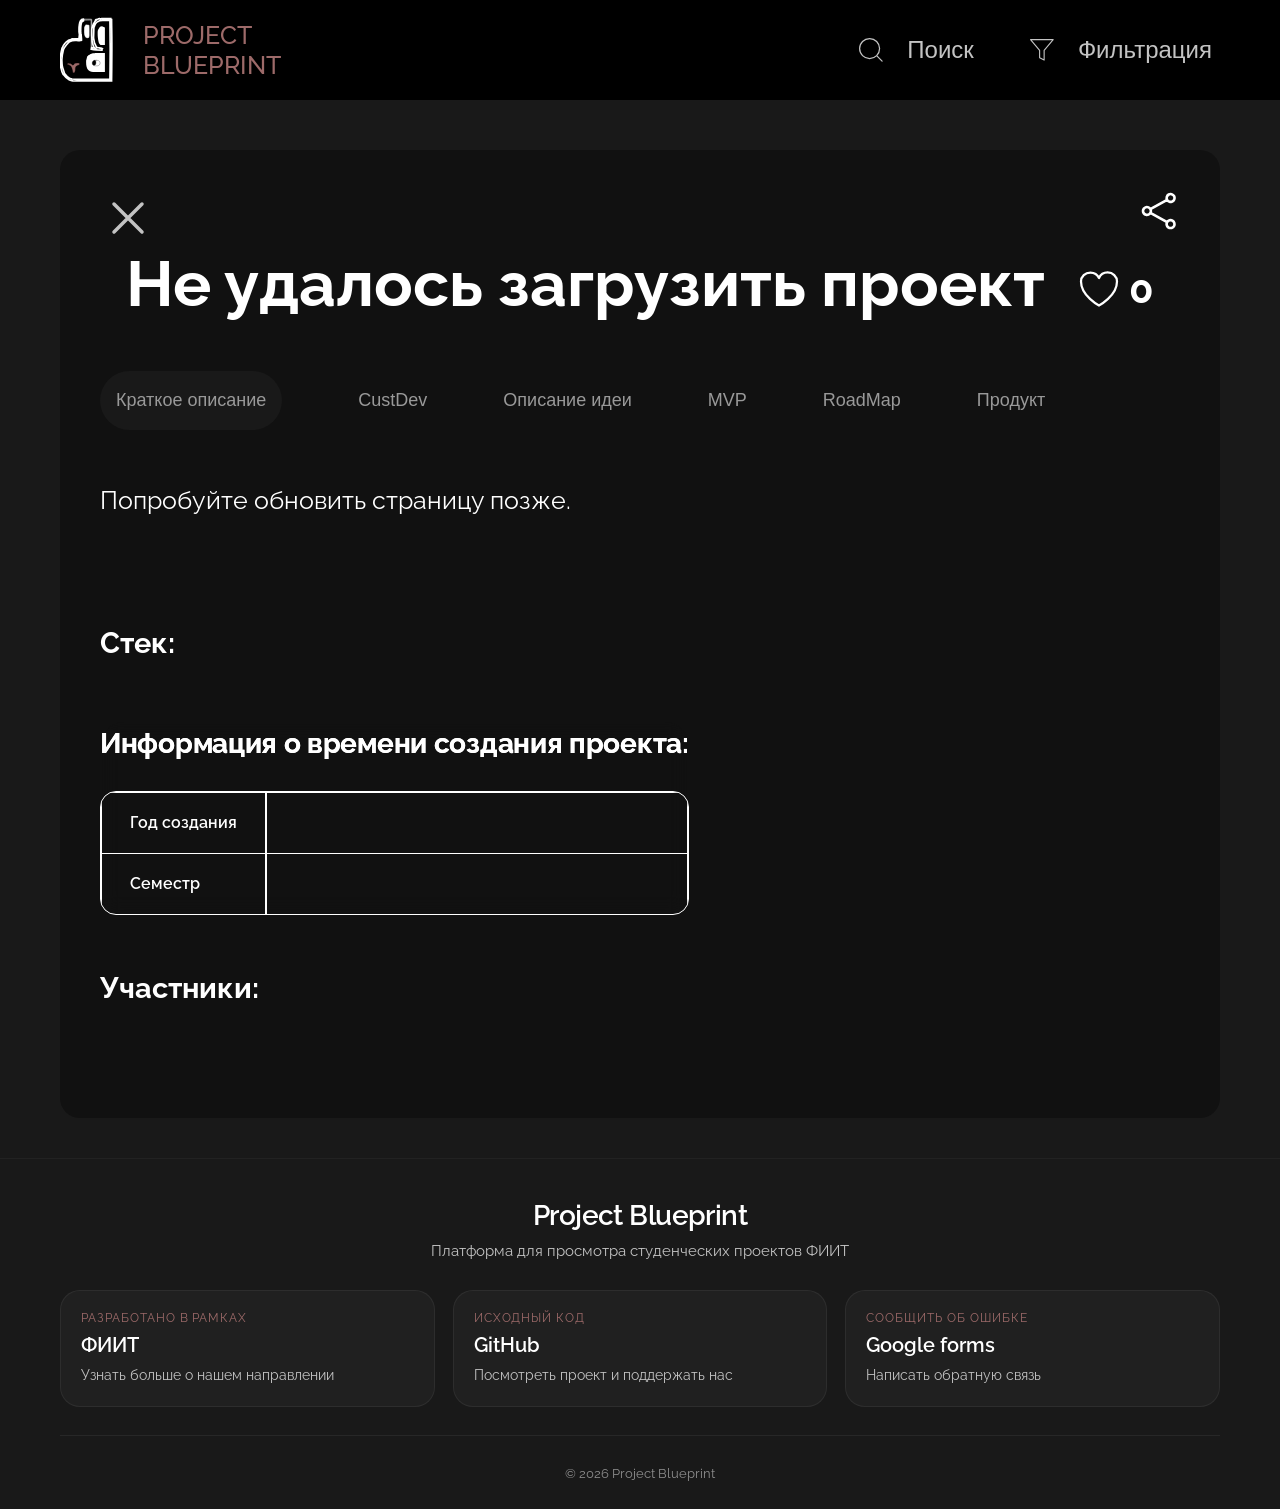
<file: Api/wwwroot/project.html>
﻿<!DOCTYPE html>
<html lang="ru">
<head>
    <meta charset="UTF-8">
    <title>Проект</title>
    <link rel="preconnect" href="https://fonts.googleapis.com">
    <link rel="preconnect" href="https://fonts.gstatic.com" crossorigin>

    <link href="https://fonts.googleapis.com/css2?family=Raleway:wght@100;200;300;400;500;600;700;800;900&display=swap" rel="stylesheet">
    <link rel="icon" type="image/svg+xml" href="resources/images/logo.svg">

    <link rel="stylesheet" href="css/linkOverlay.css">

    <link rel="stylesheet" href="css/style.css">
    <link rel="stylesheet" href="css/project.css">
    <link rel="stylesheet" href="css/base.css">
    <link rel="stylesheet" href="css/header.css">
    <link rel="stylesheet" href="css/footer.css">

    <link rel="icon" type="image/svg" href="resources/images/logo.svg">
    <meta name="viewport" content="width=device-width, initial-scale=1.0">
</head>

<body>

<div id="header"></div>

<section class="project-page">
    <div class="container">
        <div class="project-card">
            <div class="navigation-wrapper">
                <nav class="navigation">
                    <ul class="navigation-objs">
                        <li>
                            <a href="index.html">
                                <img src="resources/images/close.svg" alt="закрыть страницу проекта">
                            </a>
                        </li>
                        <li>
                            <a href="javascript:void(0);" onclick="openOverlay()">
                                <img src="resources/images/share.svg" alt="поделиться">
                            </a>
                        </li>
                    </ul>
                </nav>
            </div>
            <div class="project-header">
                <h1 class="project-title" id="project-title"></h1>
                <span class="project-like like" id="project-like" role="button" tabindex="0" aria-label="Поставить лайк" aria-pressed="false">
                    <img class="like-img" src="resources/images/heart.svg" alt="" aria-hidden="true">
                    <span class="like-counter">0</span>
                </span>
            </div>

            <div class="tabs">

                <button class="tab-btn active" data-tab="short">
                    Краткое описание
                </button>

                <button class="tab-btn" data-tab="custdev">
                    CustDev
                </button>

                <button class="tab-btn" data-tab="description">
                    Описание идеи
                </button>

                <button class="tab-btn" data-tab="mvp">
                    MVP
                </button>

                <button class="tab-btn" data-tab="roadmap">
                    RoadMap
                </button>

                <button class="tab-btn" data-tab="product">
                    Продукт
                </button>

            </div>

            <div class="tabs-content" id="tabs-content">

                <div class="tab active" id="short">
                    <p id="short-description"></p>
                    <div class="project-stack">
                        <h3>Стек:</h3>

                        <div class="icons" id="icons">
                        </div>
                    </div>
                    <div class="table-wrapper">
                        <div class="table-caption">
                            <h3>Информация о времени создания проекта:</h3>
                        </div>

                        <table class="info-table">
                            <thead>
                            <tr>
                                <th>Год создания</th>
                                <td><p id="year"></p></td>
                            </tr>
                            </thead>
                            <tbody>
                            <tr>
                                <th>Семестр</th>
                                <td><p id="semester"></p></td>
                            </tr>
                            </tbody>
                        </table>
                    </div>
                    <section class="members-section">
                        <h3 class="members-title">Участники:</h3>
                        <div class="members-grid" id="members-grid"></div>
                    </section>

                </div>
            </div>

        </div>

    </div>
</section>
<div id="footer"></div>

<script src="js/app.js"></script>
<script src="js/header.js"></script>
<script type="module" src="js/project.js"></script>
<script src="js/tabs.js"></script>
<script src="js/cookie.js"></script>
<script src="js/linkOverlay.js" defer></script>
<script src="js/footer.js"></script>

</body>
</html>
</file>
<file: Api/wwwroot/css/linkOverlay.css>
﻿.overlay {
    color: black;
    display: none;
    position: fixed;
    top: 50%;
    left: 50%;
    transform: translate(-50%, -50%);
    background: var(--text-muted);
    padding: 5% 6%;
    border-radius: 20px;
    box-shadow: 0 8px 30px rgba(0, 0, 0, 0.5);
    z-index: 1000;
    width: 60%;
    min-width: 320px;
    height: auto;
    min-height: auto;
}

.overlay-bg {
    display: none;
    position: fixed;
    top: 0;
    left: 0;
    width: 100vw;
    height: 100vh;
    background: rgba(0, 0, 0, 0.6);
    z-index: 999;
}

.close-btn {
    position: absolute;
    top: 25px;
    right: 25px;
    cursor: pointer;
    font-size: 28px;
    font-weight: bold;
    transition: transform 0.2s;
}

.close-btn:hover {
    transform: scale(1.1);
}

.link-wrapper {
    position: relative;
    display: flex;
    align-items: flex-start;
    margin-bottom: 30px;
    flex-wrap: nowrap;
    width: 100%;
}

.scroll-link-wrapper {
    display: flex;
    overflow-y: auto;
    max-height: 200px;
    flex-wrap: wrap;
    flex: 1;
    min-width: 0;
}

.scroll-link-wrapper::-webkit-scrollbar {
    width: 8px;
}

.scroll-link-wrapper::-webkit-scrollbar-track {
    background: #f1f1f1;
    border-radius: 10px;
}

.scroll-link-wrapper::-webkit-scrollbar-thumb {
    background: #888;
    border-radius: 10px;
}

.scroll-link-wrapper::-webkit-scrollbar-thumb:hover {
    background: #555;
}

.link-wrapper input {
    flex: 1;
    border: none;
    background: none;
    font-size: 18px;
    color: #333;
    outline: none;
    padding: 8px 0;
    overflow-x: auto;
    overflow-y: hidden;
    max-height: 150px;
    width: 100%;
    box-sizing: border-box;
}

.link-wrapper textarea {
    flex: 1;
    border: none;
    background: none;
    font-size: 18px;
    color: #333;
    outline: none;
    padding: 8px 0;
    overflow-y: auto;
    resize: vertical;
    min-height: 50px;
    max-height: 150px;
    width: 100%;
    box-sizing: border-box;
}

.copy-btn {
    margin-left: 15px;
    cursor: pointer;
    border: none;
    background: var(--text-muted);
    padding: 10px 18px;
    border-radius: 10px;
    font-size: 16px;
    font-weight: 500;
    transition: background 0.2s;
}

.copy-btn:hover {
    transform: scale(1.1);
}
</file>
<file: Api/wwwroot/css/style.css>
﻿* {
    margin: 0;
    padding: 0;
    box-sizing: border-box;
}

body {
    background: var(--bg);
    color: var(--text);
    font-family: var(--font-main);
}

body.filters-open {
    overflow: hidden;
}

.container {
    max-width: 1200px;
    margin: 0 auto;
    padding: 0 20px;
}

/* SEARCH */

.search-section {
    display: none;
    margin: 0;
    padding-top: 0;
}

.search-section.active {
    display: block;
    padding-bottom: 60px;
}

.search-row {
    display: flex;
    align-items: center;
    gap: 20px;
    flex-wrap: nowrap;
}

.filter-btn {
    display: flex;
    align-items: center;
    justify-content: center;
    gap: 8px;
    min-height: 48px;
    padding: 0 20px;
    border: none;
    border-radius: 30px;
    background: var(--card);
    color: var(--text);
    font-family: var(--font-main);
    font-size: 16px;
    cursor: pointer;
    flex: 0 0 auto;
    white-space: nowrap;
}
.projects-grid--loading {
    opacity: 0.55;
    pointer-events: none;
    transition: opacity 0.15s ease;
}
.filter-btn img {
    flex-shrink: 0;
}
.search {
    display: flex;
    align-items: center;
    flex: 1;
    min-width: 0;
    min-height: 48px;
    padding: 0 20px;
    background: var(--text);
    border-radius: 30px;
}

.search-icon {
    width: 18px;
    margin-right: 10px;
    flex-shrink: 0;
}

.search label {
    display: flex;
    align-items: center;
    flex: 1;
    min-width: 0;
    height: 100%;
}

.search input {
    width: 100%;
    height: 100%;
    flex: 1;
    min-width: 0;
    border: none;
    outline: none;
    background: transparent;
    font-size: 16px;
}

.clear {
    display: none;
    flex-shrink: 0;
    border: none;
    background: none;
    color: gray;
    font-size: 20px;
    cursor: pointer;
}

.clear.active {
    display: block;
}

/* CATALOG */

.catalog-page {
    padding-top: 80px;
}

.catalog-layout {
    display: grid;
    grid-template-columns: 0 minmax(0, 1fr);
    gap: 0;
    align-items: stretch;
    transition: grid-template-columns 0.25s ease, gap 0.25s ease;
}

.catalog-layout.filters-open {
    grid-template-columns: 369px minmax(0, 1fr);
    gap: 32px;
}

.catalog-sidebar {
    width: 0;
    min-width: 0;
    overflow: hidden;
    opacity: 0;
    align-self: stretch;
    background: var(--card);
    border-radius: 20px;
    transition: width 0.25s ease, opacity 0.2s ease;
}

.catalog-layout.filters-open .catalog-sidebar {
    width: 369px;
    opacity: 1;
    overflow: visible;
}

#filters-container {
    width: 100%;
    height: 100%;
}

.catalog-content {
    min-width: 0;
}

#filters-container {
    width: 100%;
    display: flex;
}

/* PROJECTS */

.projects {
    margin-top: 0;
}

.projects-grid {
    display: grid;
    grid-template-columns: repeat(3, minmax(0, 1fr));
    gap: 40px;
}

.search-stub {
    grid-column: 1 / -1;
    display: flex;
    flex-direction: column;
    align-items: center;
    gap: 18px;
    padding: 28px 0 12px;
    text-align: center;
}

.search-stub__text {
    margin: 0;
    max-width: 480px;
    font-size: 20px;
    line-height: 1.5;
    color: var(--text);
}

.search-stub__text span {
    color: var(--accent);
    font-weight: 700;
}

.search-stub__image {
    width: 180px;
    height: auto;
    opacity: 0.95;
    filter: drop-shadow(0 8px 18px rgba(0, 0, 0, 0.12));
}
.card {
    display: flex;
    position: relative;
    flex-direction: column;
    min-height: 260px;
    padding: 25px;
    background: var(--card);
    border-radius: 16px;
    color: inherit;
    text-decoration: none;
    transition: transform 0.2s ease, box-shadow 0.2s ease;
}

.card .like {
    display: flex;
    align-items: center;
    gap: 2px;
    position: absolute;
    top: 17px;
    right: 17px;
}

.card .like-btn {
    background: none;
    border: none;
    cursor: pointer;
    padding: 5px;
    margin: 0;
    display: flex;
    align-items: center;
    justify-content: center;
}


.card .like-img {
    width: 30px;
    height: 30px;
    display: block;
    background: none;
}

.card .like-counter {
    font-family: 'Raleway', sans-serif;
    font-size: 20px;
    font-weight: 500;
    margin: 0;
    line-height: 1;
    color: #fff;
}

.card:hover {
    transform: translateY(-5px);
    box-shadow: 0 10px 20px rgba(0, 0, 0, 0.3);
}

.card h1 {
    margin-bottom: 10px;
    font-size: 20px;
}

.card p {
    flex: 1;
    margin-bottom: 14px;
    color: #d7d7d7;
    font-size: 16px;
    line-height: 1.4;
}

.stack {
    margin-top: auto;
}

.stack-title {
    display: block;
    margin-bottom: 8px;
    color: var(--text-muted);
}

.icons {
    display: flex;
    flex-wrap: wrap;
    gap: 8px;
    margin-top: 5px;
}

.icons img {
    width: 26px;
    height: 26px;
}

.tag-chip {
    display: inline-flex;
    align-items: center;
    min-height: 28px;
    padding: 4px 10px;
    border-radius: 999px;
    background: rgba(255, 255, 255, 0.08);
    color: #f3f3f3;
    font-size: 13px;
    line-height: 1;
    white-space: nowrap;
}

.stack-empty {
    color: #8f8f8f;
    font-size: 14px;
}

.projects-empty,
.projects-error {
    grid-column: 1 / -1;
    padding: 36px 0;
    font-size: 18px;
}

.projects-empty {
    color: var(--text-muted);
}

.projects-error {
    color: #ffb3b3;
}

/* PAGINATION */

.projects-pagination {
    display: flex;
    align-items: center;
    justify-content: center;
    gap: 16px;
    margin-top: 36px;
}

.pagination-btn {
    display: inline-flex;
    align-items: center;
    justify-content: center;
    width: 44px;
    height: 44px;
    flex: 0 0 44px;
    padding: 0;
    border: none;
    border-radius: 50%;
    background: var(--card);
    color: var(--text);
    font-size: 22px;
    line-height: 1;
    cursor: pointer;
    transition: transform 0.2s ease, opacity 0.2s ease, background 0.2s ease;
}

.pagination-btn span {
    display: block;
    line-height: 1;
    transform: translateY(-2.5px);
}

.pagination-btn:hover:not(:disabled) {
    transform: translateY(-1px);
    background: #181818;
}

.pagination-btn:disabled {
    opacity: 0.35;
    cursor: default;
}

.pagination-info {
    min-width: 140px;
    text-align: center;
    color: var(--text-muted);
    font-size: 15px;
}

/* ADAPTIVE */

@media (max-width: 980px) {
    .catalog-layout,
    .catalog-layout.filters-open {
        grid-template-columns: 1fr;
        gap: 0;
    }

    .catalog-sidebar,
    .catalog-layout.filters-open .catalog-sidebar {
        width: 100%;
        opacity: 1;
        display: none;
        position: static;
        height: auto;
    }

    .catalog-layout.filters-open .catalog-sidebar {
        display: block;
        margin-bottom: 24px;
    }
}

@media (max-width: 900px) {
    .projects-grid {
        grid-template-columns: repeat(2, 1fr);
        gap: 24px;
    }

    .search-section.active {
        padding-top: 60px;
    }
}

@media (max-width: 768px) {
    .search-row {
        flex-direction: row;
        align-items: center;
        gap: 12px;
    }

    .filter-btn,
    .search {
        margin-top: 0;
    }

    .projects {
        margin-top: 36px;
    }
}

@media (max-width: 560px) {
    .container {
        padding: 0 14px;
    }

    .projects-grid {
        grid-template-columns: 1fr;
        gap: 18px;
    }

    .card {
        min-height: auto;
        padding: 18px;
        border-radius: 14px;
    }

    .card h1,
    .card h3 {
        font-size: 18px;
    }

    .card p {
        font-size: 14px;
    }

    .search {
        min-height: 44px;
        padding: 0 14px;
    }

    .search input {
        font-size: 14px;
    }

    .filter-btn {
        width: 44px;
        min-width: 44px;
        min-height: 44px;
        padding: 0;
        gap: 0;
        border-radius: 50%;
    }

    .filter-btn span {
        display: none;
    }
}

.like {
    display: inline-flex;
    align-items: center;
    gap: 6px;
    color: var(--text);
    font-weight: 700;
    line-height: 1;
    cursor: pointer;
    user-select: none;
    transition: opacity 0.2s ease, transform 0.2s ease;
}


.like-img {
    width: 30px;
    height: 30px;
}

.like--active .like-img {
    filter: invert(90%) sepia(88%) saturate(5201%) hue-rotate(339deg) brightness(70%) contrast(96%);
}

.like:hover .like-img,
.like--active .like-img {
    transform: scale(1.08);
}

.like--loading {
    opacity: 0.55;
    pointer-events: none;
}

.card .like {
    position: absolute;
    top: 10px;
    right: 15px;
    z-index: 2;
}

.card .project-title {
    padding-right: 66px;
}
</file>
<file: Api/wwwroot/css/project.css>
﻿.project-page {
    margin-top: 80px;
}

.project-card {
    background: var(--card);
    border-radius: 20px;
    padding: 40px;
}

.navigation-wrapper {
    display: flex;
    justify-content: space-between;
}

.navigation {
    width: 100%;
}

.navigation-objs {
    display: flex;
    justify-content: space-between;
    list-style: none;
    padding: 0;
    margin: 0;
}

.project-title {
    font-size: 64px;
    margin-bottom: 50px;
    text-align: center;
    word-break: break-word;
}

.stack-empty {
    font-size: 24px;
    line-height: 1.4;
    color: var(--text-muted);
    min-height: auto;
    display: block;
    text-align: left;
    min-width: 220px;
}

.tabs {
    display: flex;
    gap: 76px;
    margin-bottom: 50px;
    overflow-x: auto;
    scrollbar-width: thin;
}

.tab-btn {
    background: none;
    border: none;
    color: #999;
    font-size: 18px;
    cursor: pointer;
}

.tab-btn.active {
    background: var(--bg);
    border-radius: 12550px;
    padding: 19px 16px;
}

.tabs-content {
    margin-bottom: 30px;
}

.tab {
    display: none;
    font-size: 25px;
    line-height: 1.6;
}

.tab.active {
    display: flex;
    flex-direction: column;
    gap: 50px
}


.tab a {
    color: #4da6ff;
    text-decoration: none;
    transition: color 0.2s ease;
}

.tab a:hover {
    color: #82c4ff;
    text-decoration: underline;
}

.tab ul {
    padding-left: 20px;
    margin: 0;
}

.tab li {
    margin-bottom: 8px;
}

.project-stack {
    margin-top: 50px;
}

.table-wrapper {
    backdrop-filter: blur(10px);
    border-radius: 24px;
    width: fit-content;
    max-width: 100%;
}

.table-caption {
    margin-bottom: 1.5rem;
    font-size: 1.5rem;
    font-weight: 700;
    background: white;
    background-clip: text;
    letter-spacing: -0.3px;
    position: relative;
    display: inline-block;
    width: 100%;
}


.info-table {
    border-collapse: separate;
    border-spacing: 0;
    width: auto;
    min-width: 280px;
    background: transparent;
    border-radius: 16px;
    overflow: hidden;
    border: 1px solid white;
}

.info-table th,
.info-table td {
    padding: 16px 28px;
    font-size: 1rem;
    border: 1px solid white;

}

.info-table th {
    background: transparent;
    color: white;
    font-weight: 600;
    text-align: left;
    border-bottom: 1px solid white;
    border-right: 1px solid white;
    white-space: nowrap;
    width: 1%;
}

.info-table td {
    background: transparent;
    text-align: center;
    font-weight: 600;
    font-size: 1.1rem;
    border-bottom: 1px solid white;
    color: white;
}

.info-table tr:last-child th,
.info-table tr:last-child td {
    border-bottom: none;
}

.info-table td p {
    margin: 0;
    padding: 0;
    font-weight: 700;
    background: white;
    background-clip: text;
    color: transparent;
    display: inline-block;
}

.icons {
    display: grid;
    grid-template-columns: repeat(auto-fill, minmax(92px, 92px));
    gap: 24px;
    justify-content: start;

}

.icon-item {
    display: flex;
    flex-direction: column;
    align-items: center;
    text-align: center;
    gap: 10px;
}

.icons img {
    width: 60px;
    height: 60px;
    cursor: pointer;
    transition: transform 0.3s ease, box-shadow 0.3s ease;
    display: block;
}

.icons img:hover {
    transform: translateY(-5px);
    box-shadow: 0 30px 60px -12px rgba(0, 0, 0, 0.3);
}

.icon-label {
    font-size: 0.85rem;
    color: #999;
    padding: 6px;
    opacity: 0;
    transform: translateY(-10px);
    transition: opacity 0.25s ease, transform 0.25s ease;
    pointer-events: none;
    white-space: nowrap;
    font-family: inherit;
}

.icon-item:hover .icon-label {
    opacity: 1;
    transform: translateY(0);
}

.product-empty-state {
    display: flex;
    flex-direction: column;
    align-items: center;
    gap: 18px;
    margin-top: 16px;
    text-align: center;
}

.product-empty-state__text {
    margin: 0;
    max-width: 420px;
    line-height: 1.5;
    color: var(--text);
}

.product-empty-state__text span {
    font-weight: 600;
    color: var(--accent);
}

.product-empty-state__image {
    width: 180px;
    height: auto;
    opacity: 0.95;
    filter: drop-shadow(0 8px 18px rgba(0, 0, 0, 0.12));
    animation: bunnyFloat 2.8s ease-in-out infinite;
}

@keyframes bunnyFloat {
    0%, 100% {
        transform: translateY(0);
    }
    50% {
        transform: translateY(-6px);
    }
}

.members-section {
    display: flex;
    flex-direction: column;
    gap: 36px;
}

.members-grid {
    display: grid;
    grid-template-columns: repeat(3, minmax(0, 1fr));
    gap: 32px 56px;
}

.member-card {
    display: flex;
    align-items: center;
    gap: 24px;
    min-width: 0;
}

.member-avatar {
    width: 78px;
    height: 78px;
    border-radius: 50%;
    object-fit: cover;
    flex-shrink: 0;
}

.member-name {
    font-size: 22px;
    font-weight: inherit;
    font-family: inherit;
    word-break: break-word;
}
.project-header {
    display: flex;
    align-items: center;
    gap: 30px;
    width: fit-content;
    margin: 0 auto;
}

.project-like {
    font-size: 40px;
    margin-top: 0;
    padding-bottom: 40px;
    text-align: center;

}

.project-like .like-img {
    width: 48px;
    height: 48px;
}

@media (max-width: 1100px) {
    .members-grid {
        grid-template-columns: repeat(2, minmax(0, 1fr));
        gap: 28px 40px;
    }
}

@media (max-width: 768px) {
    .members-grid {
        grid-template-columns: 1fr;
        gap: 24px;
    }

    .project-title {
        font-size: 48px;
        margin-bottom: 36px;
    }

    .tabs {
        gap: 28px;
        margin-bottom: 36px;
    }

    .tab-btn {
        font-size: 16px;
    }

    .tab-btn.active {
        padding: 14px 14px;
    }

    .tab {
        font-size: 21px;
        gap: 36px;
    }

    .stack-empty {
        font-size: 20px;
    }

    .product-empty-state__text {
        font-size: 18px;
    }

    .table-wrapper {
        width: 100%;
    }

    .info-table {
        width: 100%;
        min-width: 0;
        overflow: hidden;
    }

    .info-table th,
    .info-table td {
        padding: 12px 16px;
        font-size: 0.95rem;
    }

    .table-caption {
        font-size: 1.25rem;
    }
}

@media (max-width: 560px) {
    .members-grid {
        grid-template-columns: 1fr;
        gap: 24px;
    }

    .project-page {
        margin-top: 40px;
    }

    .project-card {
        padding: 24px 18px;
        border-radius: 16px;
    }

    .project-title {
        font-size: 34px;
        margin-bottom: 28px;
    }

    .tabs {
        overflow-x: auto;
        padding-bottom: 6px;
    }

    .tabs::-webkit-scrollbar {
        display: none;
    }

    .tab-btn {
        flex: 0 0 auto;
    }
    .tab-btn.active {
        padding: 12px 12px;
    }

    .tab {
        font-size: 17px;
        line-height: 1.5;
        gap: 28px;
    }
    .tab a {
        word-break: break-all;
        overflow-wrap: anywhere;
        font-size: 15px;
    }

    .stack-empty {
        font-size: 16px;
        min-width: 0;
    }

    .project-stack {
        margin-top: 28px;
    }

    .product-empty-state__text {
        font-size: 15px;
    }

    .table-wrapper {
        width: 100%;
        overflow: visible;
    }

    .info-table {
        width: 100%;
        min-width: 0;
        table-layout: fixed;
        border-collapse: collapse;
        border-radius: 12px;
        overflow: hidden;
    }

    .info-table th,
    .info-table td {
        width: 50%;
        padding: 10px 8px;
        font-size: 0.82rem;
        white-space: normal;
        word-break: break-word;
        overflow-wrap: anywhere;
        border: 1px solid white;
        border-radius: 12px;
    }

    .info-table th {
        width: 50%;
        white-space: normal;
    }

    .info-table td {
        width: 50%;
        font-size: 0.88rem;
    }

    .table-caption {
        font-size: 1.05rem;
        margin-bottom: 1rem;
        word-break: break-word;

    }
    .project-header {
        display: flex;
        align-items: center;
        gap: 30px;
        width: fit-content;
        margin: 0 auto;
    }

    .project-like {
        font-size: 20px;
        margin-top: 0;
        padding-bottom: 40px;
        text-align: center;

    }

    .project-like .like-img {
        width: 20px;
        height: 20px;
    }

}

@media (max-width: 400px) {
    .members-grid {
        grid-template-columns: 1fr;
        gap: 24px;
    }

    .project-title {
        font-size: 28px;
    }

    .tab-btn {
        font-size: 13px;
    }

    .tab {
        font-size: 15px;
    }

    .info-table {
        overflow: hidden;
    }

    .stack-empty {
        font-size: 15px;
    }

    .product-empty-state__text {
        font-size: 14px;
    }

    .info-table th,
    .info-table td {
        padding: 8px 10px;
        font-size: 0.78rem;
    }

    .info-table td {
        font-size: 0.82rem;
    }

    .table-caption {
        font-size: 0.95rem;
    }

    .navigation-objs img {
        width: 20px;
        height: 20px;
    }

    .navigation-objs a,
    .navigation-objs button {
        width: 36px;
        height: 36px;
    }
    .project-header {
        display: flex;
        align-items: center;
        gap: 10px;
        width: fit-content;
        margin: 0 auto;
    }

    .project-like {
        font-size: 20px;
        margin-top: 0;
        padding-bottom: 20px;
        text-align: center;

    }

    .project-like .like-img {
        width: 20px;
        height: 20px;
    }

}
</file>
<file: Api/wwwroot/css/base.css>
﻿/* RESET */

* {
    margin: 0;
    padding: 0;
    box-sizing: border-box;
}


/* VARIABLES */

:root {
    --bg: #191919;
    --card: #111;
    --text: #ffffff;
    --text-muted: #C3C3C3;
    --accent: #9D6A69;
    --border: #666;
    --buttons: #161616;
    --font-main: "Raleway", Arial, sans-serif;
}

/* BODY */
body {
    padding-top: 70px;
    background: var(--bg);
    color: var(--text);
    font-family: var(--font-main);
}

/* CONTAINER */

.container {
    max-width: 1200px;
    margin: 0 auto;
    padding: 0 20px;
}


/* LINKS */

a {
    text-decoration: none;
    color: inherit;
}


/* IMAGES */

img {
    display: block;
}

/* FOOTER */


html, body {
    height: 100%;
}

body {
    background: var(--bg);
    color: var(--text);
    font-family: Raleway, sans-serif;
    min-height: 100vh;
    display: flex;
    flex-direction: column;
}
</file>
<file: Api/wwwroot/css/header.css>
/* HEADER */

.header {
    background: black;
    position: fixed;
    top: 0;
    left: 0;
    z-index: 1000;
    width: 100%;
}

.header-row {
    display: flex;
    align-items: center;
    justify-content: space-between;
    height: 100px;
}

/* LOGO */

.logo {
    display: flex;
    align-items: center;
    gap: 30px;
    text-decoration: none;
    color: inherit;
    cursor: pointer;
    transition: opacity 0.2s ease, transform 0.2s ease;
}

.logo:hover {
    opacity: 0.9;
    transform: translateY(-1px);
}

.logo img {
    width: 53px;
    height: 68px;
}

.logo-text {
    font-size: 25px;
    color: var(--accent);
    font-weight: 500;
}

/* NAVIGATIONS */

.nav {
    display: flex;
    gap: 40px;
}

.nav button {
    color: var(--text-muted);
    text-decoration: none;
    font-size: 24px;
    border: none;
    background: none;
}

.nav-button {
    cursor: pointer;

    display: flex;
    align-items: center;
    gap: 24px;
    text-decoration: none;
    color: black;
    padding: 4px 8px;
    font-size: 14px;
}

.nav-button img {
    display: block;
    width: 24px;
    height: 24px;
}

/* MEDIAS */


@media (max-width: 768px) {
    .header {
        height: auto;
    }

    .header-row {
        min-height: 100px;
        gap: 14px;
    }

    .logo {
        gap: 12px;
    }

    .logo img {
        width: 36px;
        height: 46px;
    }

    .logo-text {
        font-size: 16px;
    }

    .nav {
        gap: 8px;
    }
}

@media (max-width: 520px) {
    .header-row {
        flex-wrap: nowrap;
        justify-content: center;
        padding: 12px 0;
    }

    .logo {
        width: 100%;
        justify-content: center;
    }

    .nav {
        width: 100%;
        justify-content: center;
    }

    .nav-button span {
        display: none;
    }

    .nav-button {
        padding: 6px;
        gap: 0;
    }
}
</file>
<file: Api/wwwroot/css/footer.css>
.footer {
    margin-top: 40px;
    padding: 40px 0 28px;
    background: transparent;
    border-top: 1px solid rgba(255, 255, 255, 0.04);
}


.footer-row {
    display: flex;
    flex-direction: column;
    gap: 28px;
}

.footer-top {
    display: flex;
    justify-content: center;
    align-items: center;
    text-align: center;
    gap: 20px;
}

.footer-title-block {
    max-width: 640px;
    margin: 0 auto;
}

.footer-title {
    font-size: 28px;
    font-weight: 600;
    color: #fff;
    margin-bottom: 8px;
    letter-spacing: -0.02em;
    text-align: center;
}

.footer-subtitle {
    font-size: 15px;
    line-height: 1.5;
    color: #C3C3C3;
    text-align: center;
}

.footer-links {
    display: grid;
    grid-template-columns: repeat(3, minmax(0, 1fr));
    gap: 18px;
}

.footer-link-card {
    display: flex;
    flex-direction: column;
    gap: 8px;
    padding: 20px;
    background: rgba(255, 255, 255, 0.03);
    border: 1px solid rgba(255, 255, 255, 0.06);
    border-radius: 20px;
    text-decoration: none;
    color: inherit;
    transition: transform 0.2s ease,
    border-color 0.2s ease,
    background 0.2s ease,
    box-shadow 0.2s ease;
}

.footer-link-card:hover {
    transform: translateY(-4px);
    background: rgba(255, 255, 255, 0.05);
    border-color: rgba(157, 106, 105, 0.45);
    box-shadow: 0 12px 32px rgba(0, 0, 0, 0.22);
}

.footer-link-label {
    font-size: 12px;
    text-transform: uppercase;
    letter-spacing: 0.08em;
    color: #9D6A69;
}

.footer-link-title {
    font-size: 20px;
    font-weight: 600;
    color: var(--text);
}

.footer-link-text {
    font-size: 14px;
    line-height: 1.45;
    color: var(--text-muted);
}

.footer-bottom {
    text-align: center;
    padding-top: 30px;
    border-top: 1px solid rgba(255, 255, 255, 0.06);
}

.footer-bottom p {
    font-size: 13px;
    color: #8E8E8E;
}

@media (max-width: 900px) {
    .footer-links {
        grid-template-columns: 1fr;
    }

    .footer-title {
        font-size: 24px;
    }
}

@media (max-width: 600px) {
    .footer {
        padding: 32px 0 24px;
    }

    .footer-link-card {
        padding: 18px;
        border-radius: 16px;
    }

    .footer-title {
        font-size: 22px;
    }

    .footer-subtitle {
        font-size: 14px;
    }
}
</file>
